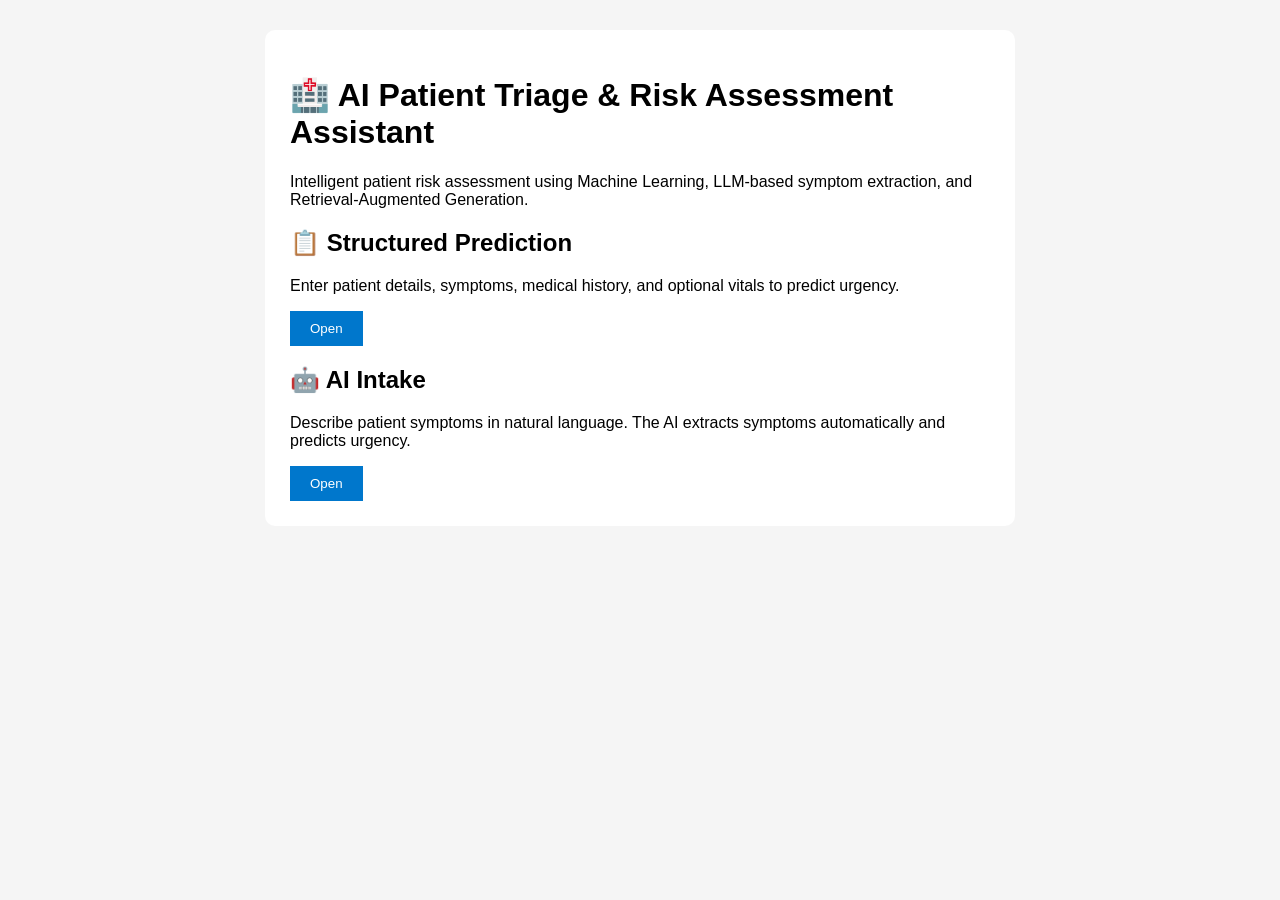
<file: frontend/index.html>
<!DOCTYPE html>
<html lang="en">
<head>
    <meta charset="UTF-8">
    <meta name="viewport" content="width=device-width, initial-scale=1.0">
    <title>AI Patient Triage & Risk Assessment</title>
    <link rel="stylesheet" href="css/style.css">
</head>

<body>

    <div class="container">

        <h1>🏥 AI Patient Triage & Risk Assessment Assistant</h1>

        <p class="subtitle">
            Intelligent patient risk assessment using Machine Learning,
            LLM-based symptom extraction, and Retrieval-Augmented Generation.
        </p>

        <div class="cards">

            <!-- Structured Prediction -->

            <div class="card">

                <h2>📋 Structured Prediction</h2>

                <p>
                    Enter patient details, symptoms, medical history,
                    and optional vitals to predict urgency.
                </p>

                <a href="predict.html">
                    <button>Open</button>
                </a>

            </div>

            <!-- AI Intake -->

            <div class="card">

                <h2>🤖 AI Intake</h2>

                <p>
                    Describe patient symptoms in natural language.
                    The AI extracts symptoms automatically and predicts urgency.
                </p>

                <a href="intake.html">
                    <button>Open</button>
                </a>

            </div>

        </div>

    </div>

</body>
</html>
</file>
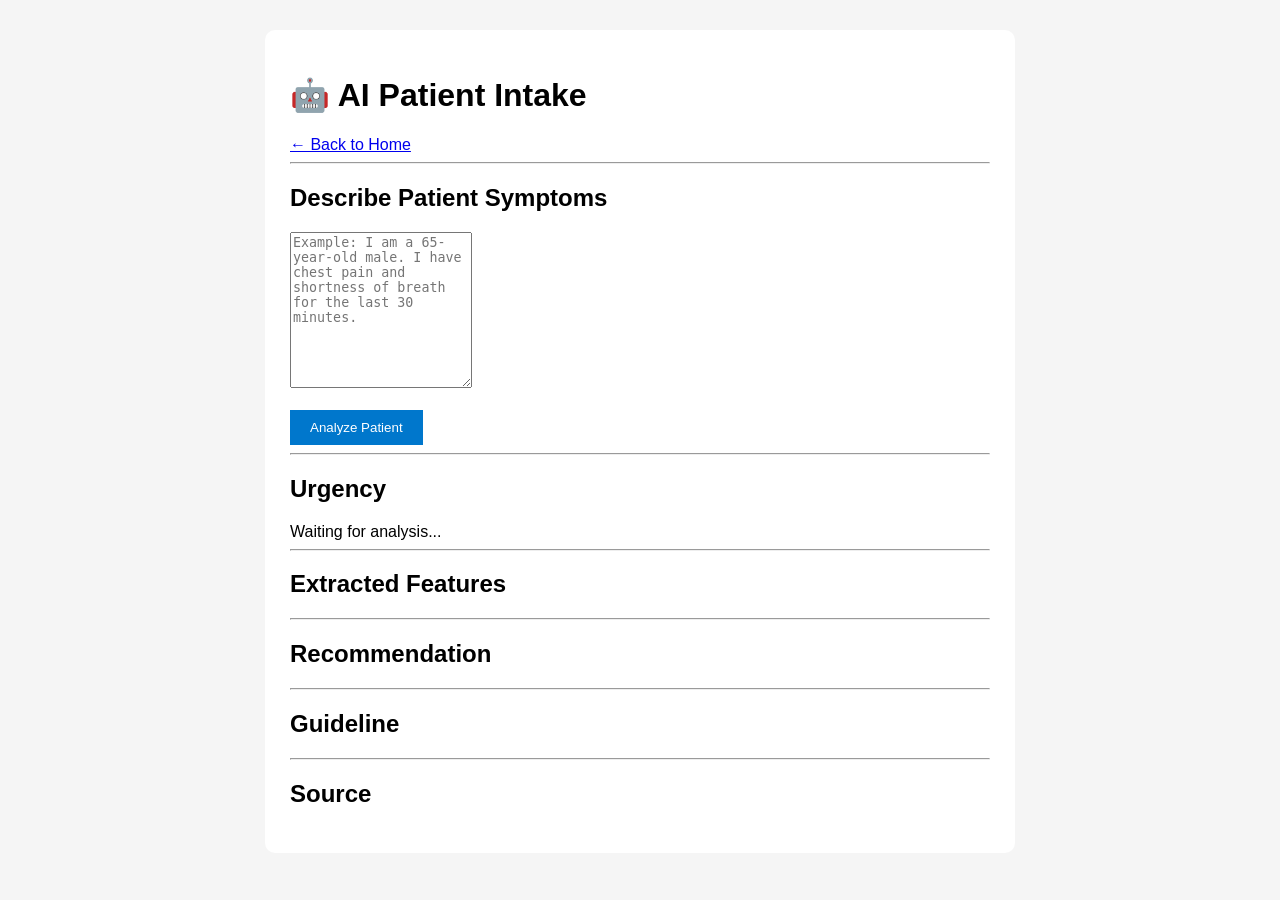
<file: frontend/intake.html>
<!DOCTYPE html>
<html lang="en">

<head>

    <meta charset="UTF-8">

    <meta name="viewport" content="width=device-width, initial-scale=1.0">

    <title>AI Intake</title>

    <link rel="stylesheet" href="css/style.css">

</head>

<body>

<div class="container">

    <h1>🤖 AI Patient Intake</h1>

    <a href="index.html">← Back to Home</a>

    <hr>

    <h2>Describe Patient Symptoms</h2>

    <textarea
        id="patient_text"
        rows="10"
        placeholder="Example: I am a 65-year-old male. I have chest pain and shortness of breath for the last 30 minutes."></textarea>

    <br><br>

    <button onclick="analyzePatient()">

        Analyze Patient

    </button>

    <hr>

    <h2>Urgency</h2>

    <div id="urgency">

        Waiting for analysis...

    </div>

    <hr>

    <h2>Extracted Features</h2>

    <pre id="features"></pre>

    <hr>

    <h2>Recommendation</h2>

    <div id="recommendation"></div>

    <hr>

    <h2>Guideline</h2>

    <div id="guideline"></div>

    <hr>

    <h2>Source</h2>

    <div id="source"></div>

</div>

<script src="js/intake.js"></script>

</body>

</html>
</file>
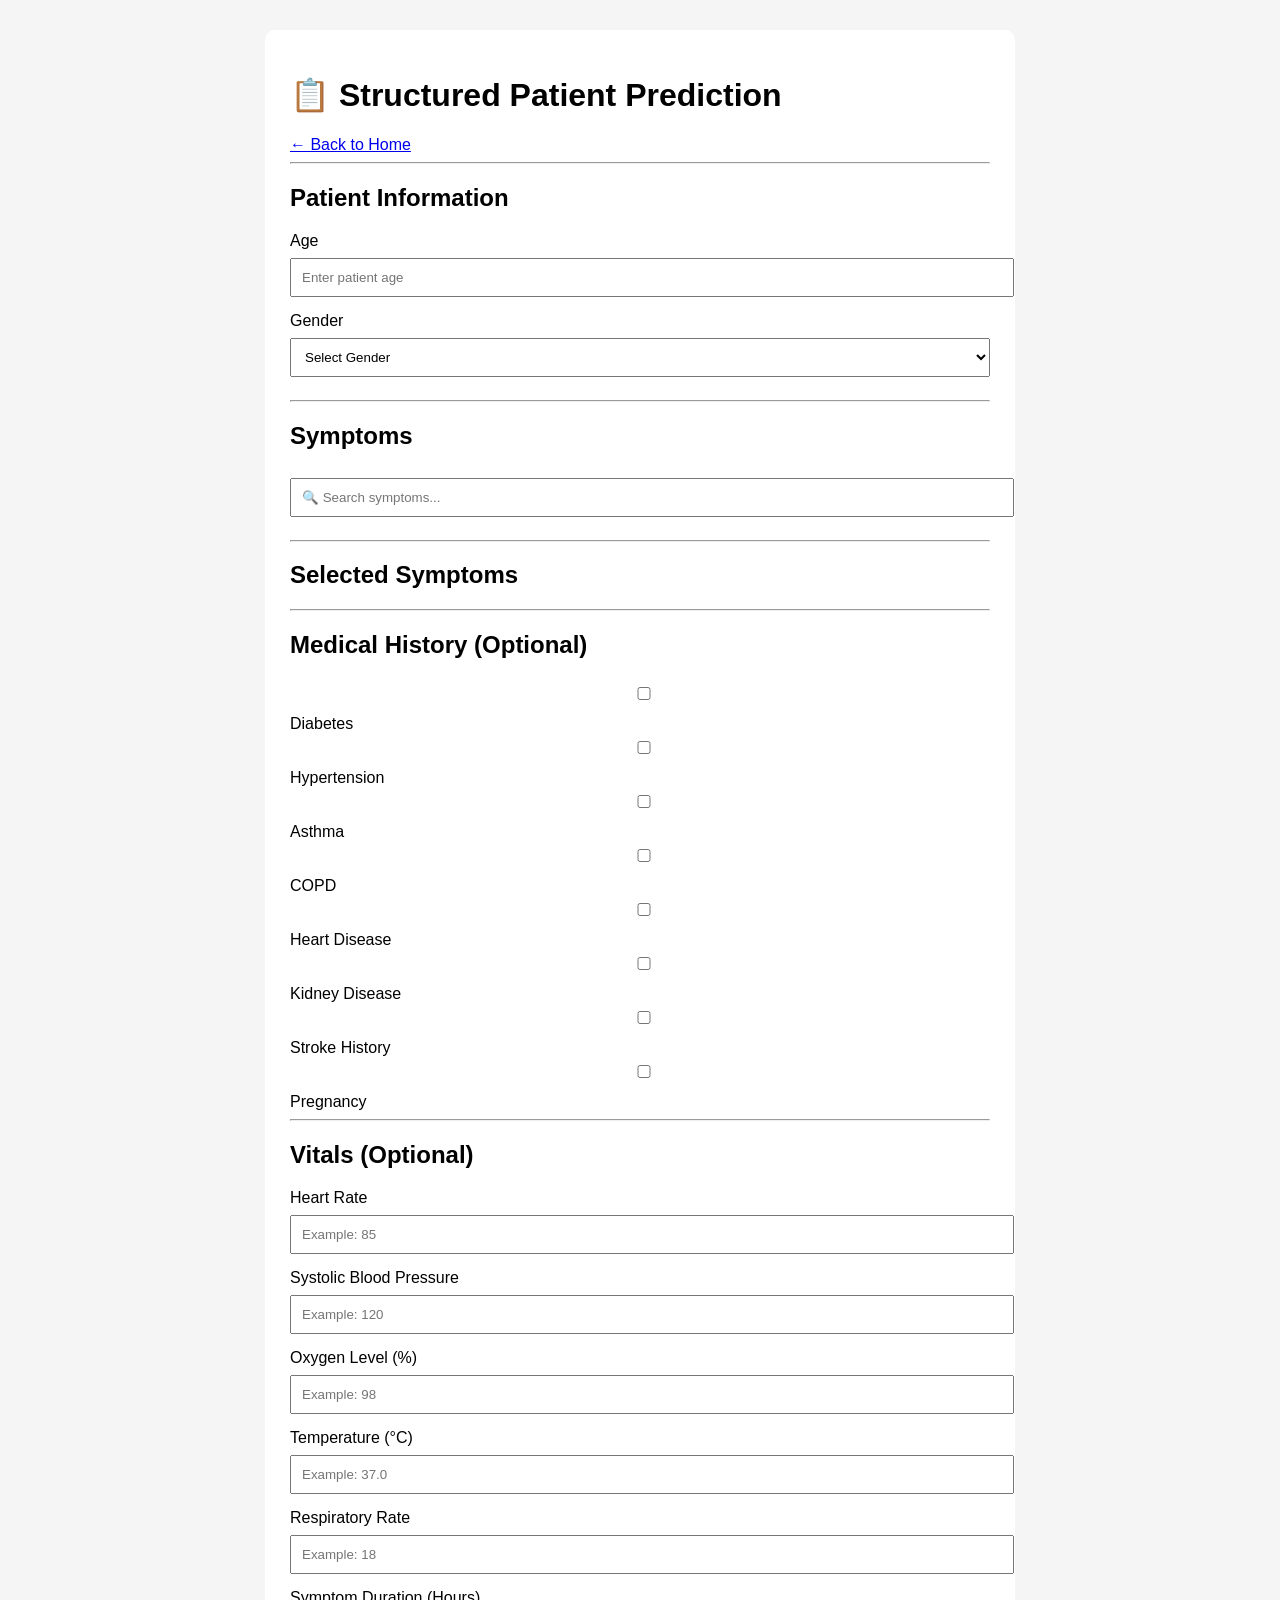
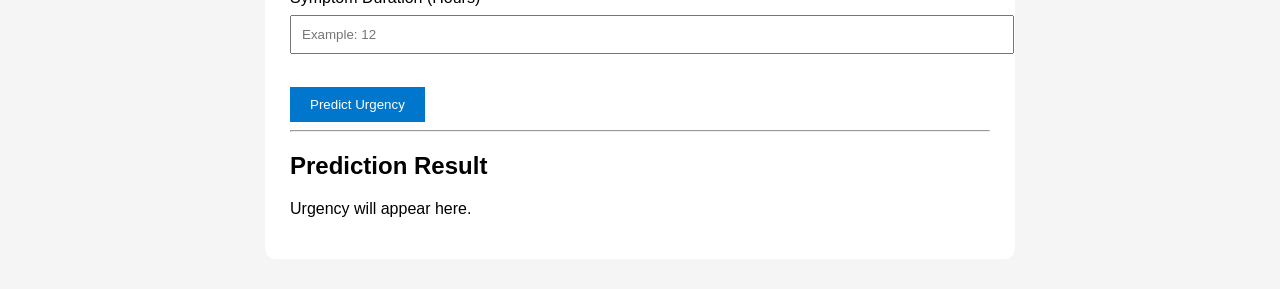
<file: frontend/predict.html>
<!DOCTYPE html>
<html lang="en">

<head>
    <meta charset="UTF-8">
    <meta name="viewport" content="width=device-width, initial-scale=1.0">
    <title>Structured Prediction</title>

    <link rel="stylesheet" href="css/style.css">
</head>

<body>

<div class="container">

    <h1>📋 Structured Patient Prediction</h1>

    <a href="index.html">← Back to Home</a>

    <hr>

    <!-- Patient Information -->

    <h2>Patient Information</h2>

    <label>Age</label>

    <input
        type="number"
        id="age"
        placeholder="Enter patient age">

    <label>Gender</label>

    <select id="gender">
        <option value="">Select Gender</option>
        <option value="1">Male</option>
        <option value="0">Female</option>
    </select>

    <hr>

    <!-- Search Symptoms -->

    <h2>Symptoms</h2>

    <input
        type="text"
        id="search"
        placeholder="🔍 Search symptoms..."
        onkeyup="searchSymptoms()">

    <div id="symptomList"></div>

    <hr>

    <!-- Selected Symptoms -->

    <h2>Selected Symptoms</h2>

    <div id="selectedSymptoms"></div>

    <hr>

    <!-- Medical History -->

    <h2>Medical History (Optional)</h2>

    <label>
        <input type="checkbox" id="diabetes">
        Diabetes
    </label>

    <br>

    <label>
        <input type="checkbox" id="hypertension">
        Hypertension
    </label>

    <br>

    <label>
        <input type="checkbox" id="asthma">
        Asthma
    </label>

    <br>

    <label>
        <input type="checkbox" id="copd">
        COPD
    </label>

    <br>

    <label>
        <input type="checkbox" id="heart_disease">
        Heart Disease
    </label>

    <br>

    <label>
        <input type="checkbox" id="kidney_disease">
        Kidney Disease
    </label>

    <br>

    <label>
        <input type="checkbox" id="stroke_history">
        Stroke History
    </label>

    <br>

    <label>
        <input type="checkbox" id="pregnancy">
        Pregnancy
    </label>

    <hr>

    <!-- Optional Vitals -->

    <h2>Vitals (Optional)</h2>

    <label>Heart Rate</label>

    <input
        type="number"
        id="heart_rate"
        placeholder="Example: 85">

    <label>Systolic Blood Pressure</label>

    <input
        type="number"
        id="systolic_bp"
        placeholder="Example: 120">

    <label>Oxygen Level (%)</label>

    <input
        type="number"
        id="oxygen_level"
        placeholder="Example: 98">

    <label>Temperature (°C)</label>

    <input
        type="number"
        step="0.1"
        id="temperature"
        placeholder="Example: 37.0">

    <label>Respiratory Rate</label>

    <input
        type="number"
        id="respiratory_rate"
        placeholder="Example: 18">

    <label>Symptom Duration (Hours)</label>

    <input
        type="number"
        id="symptom_duration_hours"
        placeholder="Example: 12">

    <br><br>

    <button onclick="predict()">
        Predict Urgency
    </button>

    <hr>

    <!-- Prediction Result -->

    <h2>Prediction Result</h2>

    <div id="result">

        <p>Urgency will appear here.</p>

    </div>

</div>

<script src="js/symptoms.js"></script>
<script src="js/predict.js"></script>

</body>
</html>
</file>
<file: frontend/css/style.css>
body{
    font-family:Arial;
    background:#f5f5f5;
    margin:30px;
}

.container{
    background:white;
    padding:25px;
    border-radius:10px;
    width:700px;
    margin:auto;
}

input,select{
    width:100%;
    padding:10px;
    margin-top:8px;
    margin-bottom:15px;
}

button{
    padding:10px 20px;
    background:#0077cc;
    color:white;
    border:none;
    cursor:pointer;
}

button:hover{
    background:#005fa3;
}

.symptom{
    border:1px solid gray;
    padding:8px;
    margin:4px;
    display:inline-block;
    cursor:pointer;
}

.selected{
    background:#d4edda;
}

.section{
    margin-top:25px;
}
</file>
